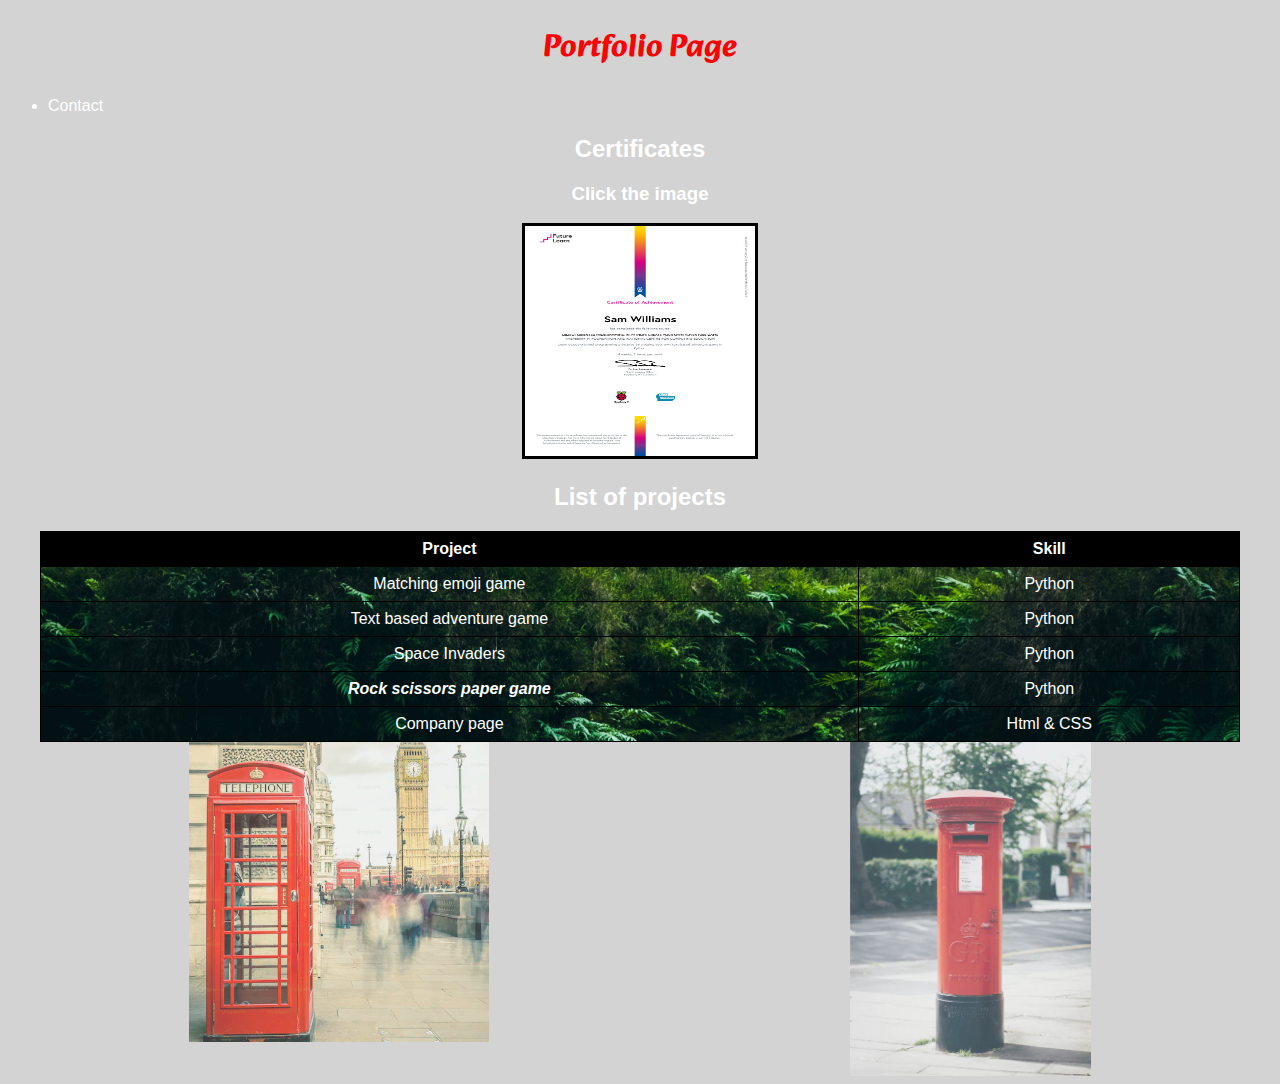
<file: index.html>
<!DOCTYPE html>
<html>
    <head>
        <title>Sams Portfolio</title>
        <link rel="stylesheet" href="style1.css">
        <meta name="viewport" content="width=device-width, initial-scale=1">
        <link rel="preconnect" href="https://fonts.googleapis.com">
        <link rel="preconnect" href="https://fonts.gstatic.com" crossorigin>
        <link href="https://fonts.googleapis.com/css2?family=Alkatra&family=Dancing+Script&family=Indie+Flower&family=Shantell+Sans:ital,wght@0,300;0,400;1,300&family=Smokum&display=swap" rel="stylesheet">        
    </head>
    
    
    
    <body id="mainbody">
        <h1 id="title">Portfolio Page</h1>
        <div id="navbar">
            <ul>
               
               <a href=#contactbox><li>Contact</li></a>
            </ul>
        </div>
        
        
        <div>
            <h2>Certificates</h2>
            <h3>Click the image</h3>
            
           <div id="certificates"> 
                <a id ="certlink2" href="certs.html">
                    <img id="certlink" src="images\object-oriented-principles_certificate_of_achievement_hu0nei7 (1).jpg">
                </a>
           </div> 
        </div>


        <div id="projects">
            <h2>List of projects</h2>
            
           <table>
                <tr>
                    <th>Project</th>
                    <th>Skill</th>
                </tr>
                <tr>
                    <td>Matching emoji game</td>
                    <td>Python</td>
                </tr>
                <tr>
                    <td>Text based adventure game</td>
                    <td>Python</td>
                </tr>
                <tr>
                    <td>Space Invaders</td>
                    <td>Python</td>
                </tr>
                <tr>
                    <td id="rockpaper"><a href="rockgame.html">Rock scissors paper game</a></td>
                    <td>Python</td>
                </tr>
                <tr>
                    <td>Company page</td>
                    <td>Html & CSS</td>
                </tr>
          </table>
        </div>

        
        

       



    </body>
    <footer>
        <div id="contactbox">
            <img id="phone" src="images\phone_logo.jpg">
            <img id="email" src="images\postbox.jpg">
        </div>

        <script>
            const phoneImage = document.getElementById("phone");
            const emailImage = document.getElementById("email");

            phoneImage.addEventListener("click", function() { 
                const imageWidth = phoneImage.offsetWidth;
                const imageHeight = phoneImage.offsetHeight;
                phoneImage.style.display = "none";
                const textDiv = document.createElement("div");
                textDiv.textContent = "Sam Williams";
                textDiv.style.display = "block";
                textDiv.style.width = imageWidth + "px";
                textDiv.style.height = imageHeight + "px";
                textDiv.setAttribute("id", "textDiv");
                phoneImage.parentNode.appendChild(textDiv);
           });

                emailImage.addEventListener("click", function() {
                const textDiv = document.getElementById("textDiv");
                if (textDiv) {
                    textDiv.parentNode.removeChild(textDiv);
                    phoneImage.style.display = "inline-block";
                }
            });
        </script>
       

        

    </footer>
</html>
</file>
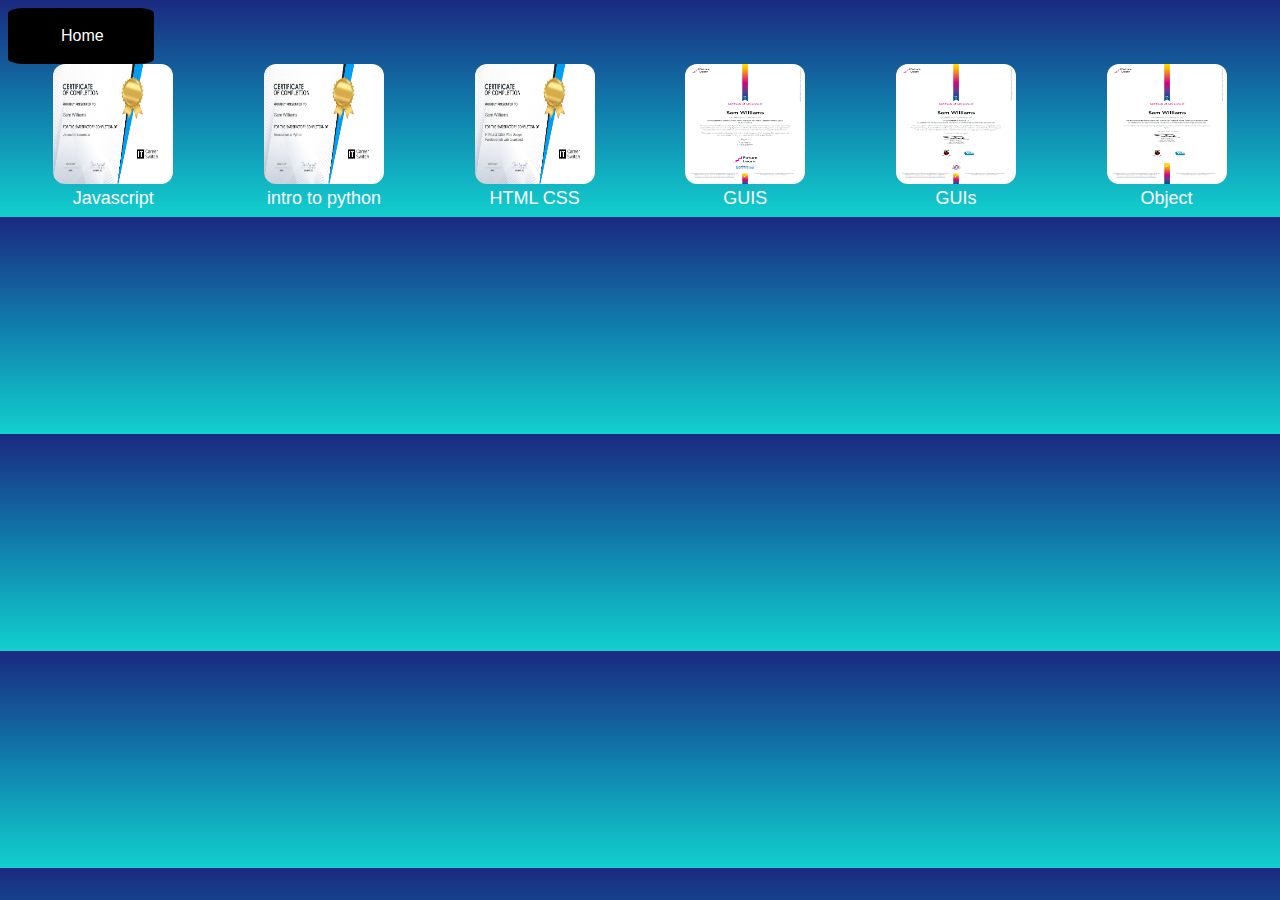
<file: certs.html>
<!DOCTYPE html>
<html>
    <head>
        <title>Certificates</title>
        <link rel="preconnect" href="https://fonts.googleapis.com">
        <link rel="preconnect" href="https://fonts.gstatic.com" crossorigin>
        <link href="https://fonts.googleapis.com/css2?family=Dancing+Script&family=Shantell+Sans:ital,wght@0,300;0,400;1,300&family=Smokum&display=swap" rel="stylesheet">
        <link href="style1.css" rel="stylesheet">
        <meta name="viewport" content="width=device-width, initial-scale=1">
    </head>
    
    <body id="body1">
        <nav class="navbar">
            <ul>
                <li><a class=nav-a href="index.html">Home</a></li>
            </ul>
        </nav>
        
        
        
        
        </div>
        <div id="images">
                
            <div>
                <a href="fullcerts.html#java">
                    <img title="javascript"src="images\javascript.jpg">
                </a>
                <figcaption>Javascript</figcaption>           
            </div>
            <div>
                <a href="fullcerts.html#python">
                    <img src="images\intro_python.jpg">
                </a>
                <figcaption>intro to python</figcaption> 
            </div>
            <div>
                <a href="fullcerts.html#htmlcss">
                    <img src="images\html_css.jpg">
                </a>
                
                <figcaption>HTML CSS</figcaption> 
            
            </div>
            <div>
                <a href="fullcerts.html#gui1">
                    <img src="images\graphics-user-interface-sc_certificate_of_achievement_67mzp4b.jpg">
                </a>
                <figcaption>GUIS</figcaption> 
            </div>
            <div>
                <a href="fullcerts.html#gui">
                    <img src="images\programming-with-guis_certificate_of_achievement_8i6xwij.jpg"> 
                </a>
                <figcaption>GUIs</figcaption> 
            
            </div>
            <div>
                <a href="fullcerts.html#object">
                    <img src="images\object-oriented-principles_certificate_of_achievement_hu0nei7 (1).jpg">

                </a>


                <figcaption>Object</figcaption> 
            </div>
             
            
            
        </div>
   
    </body>
    
</html>
</file>
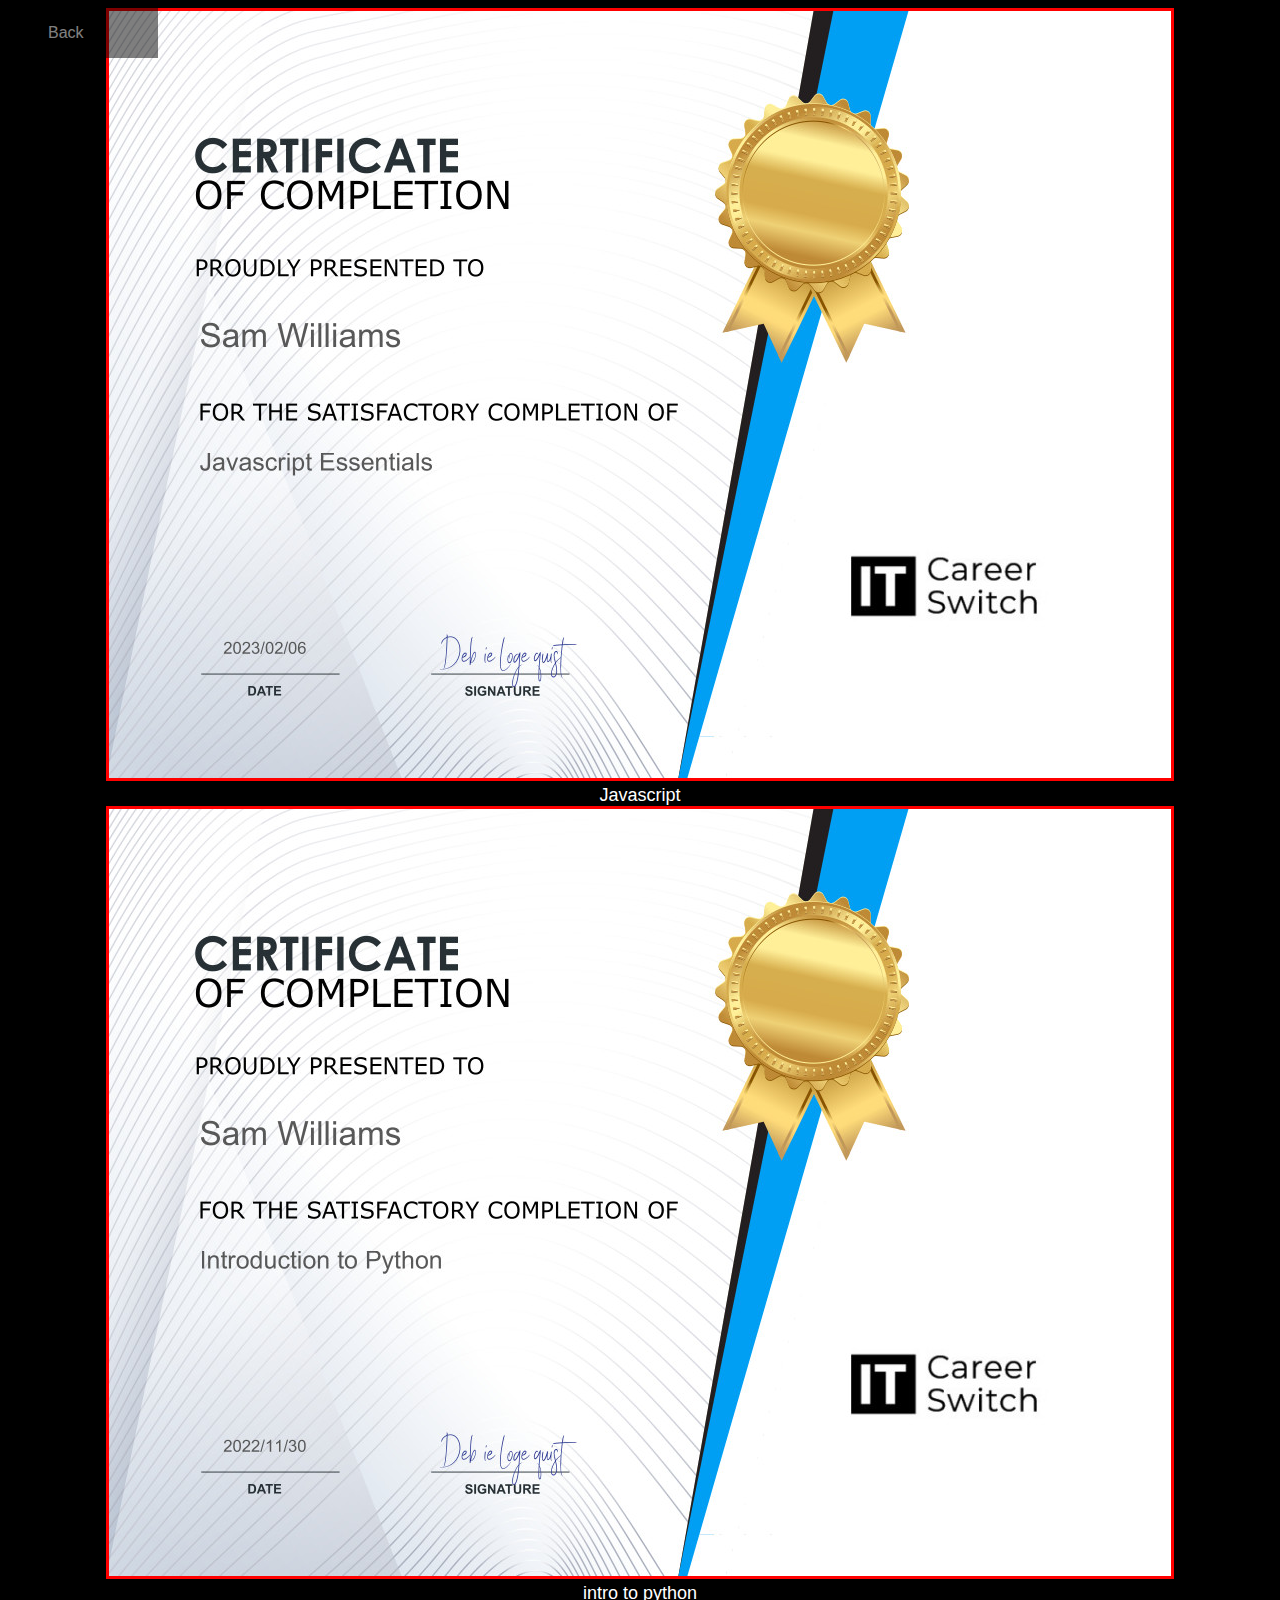
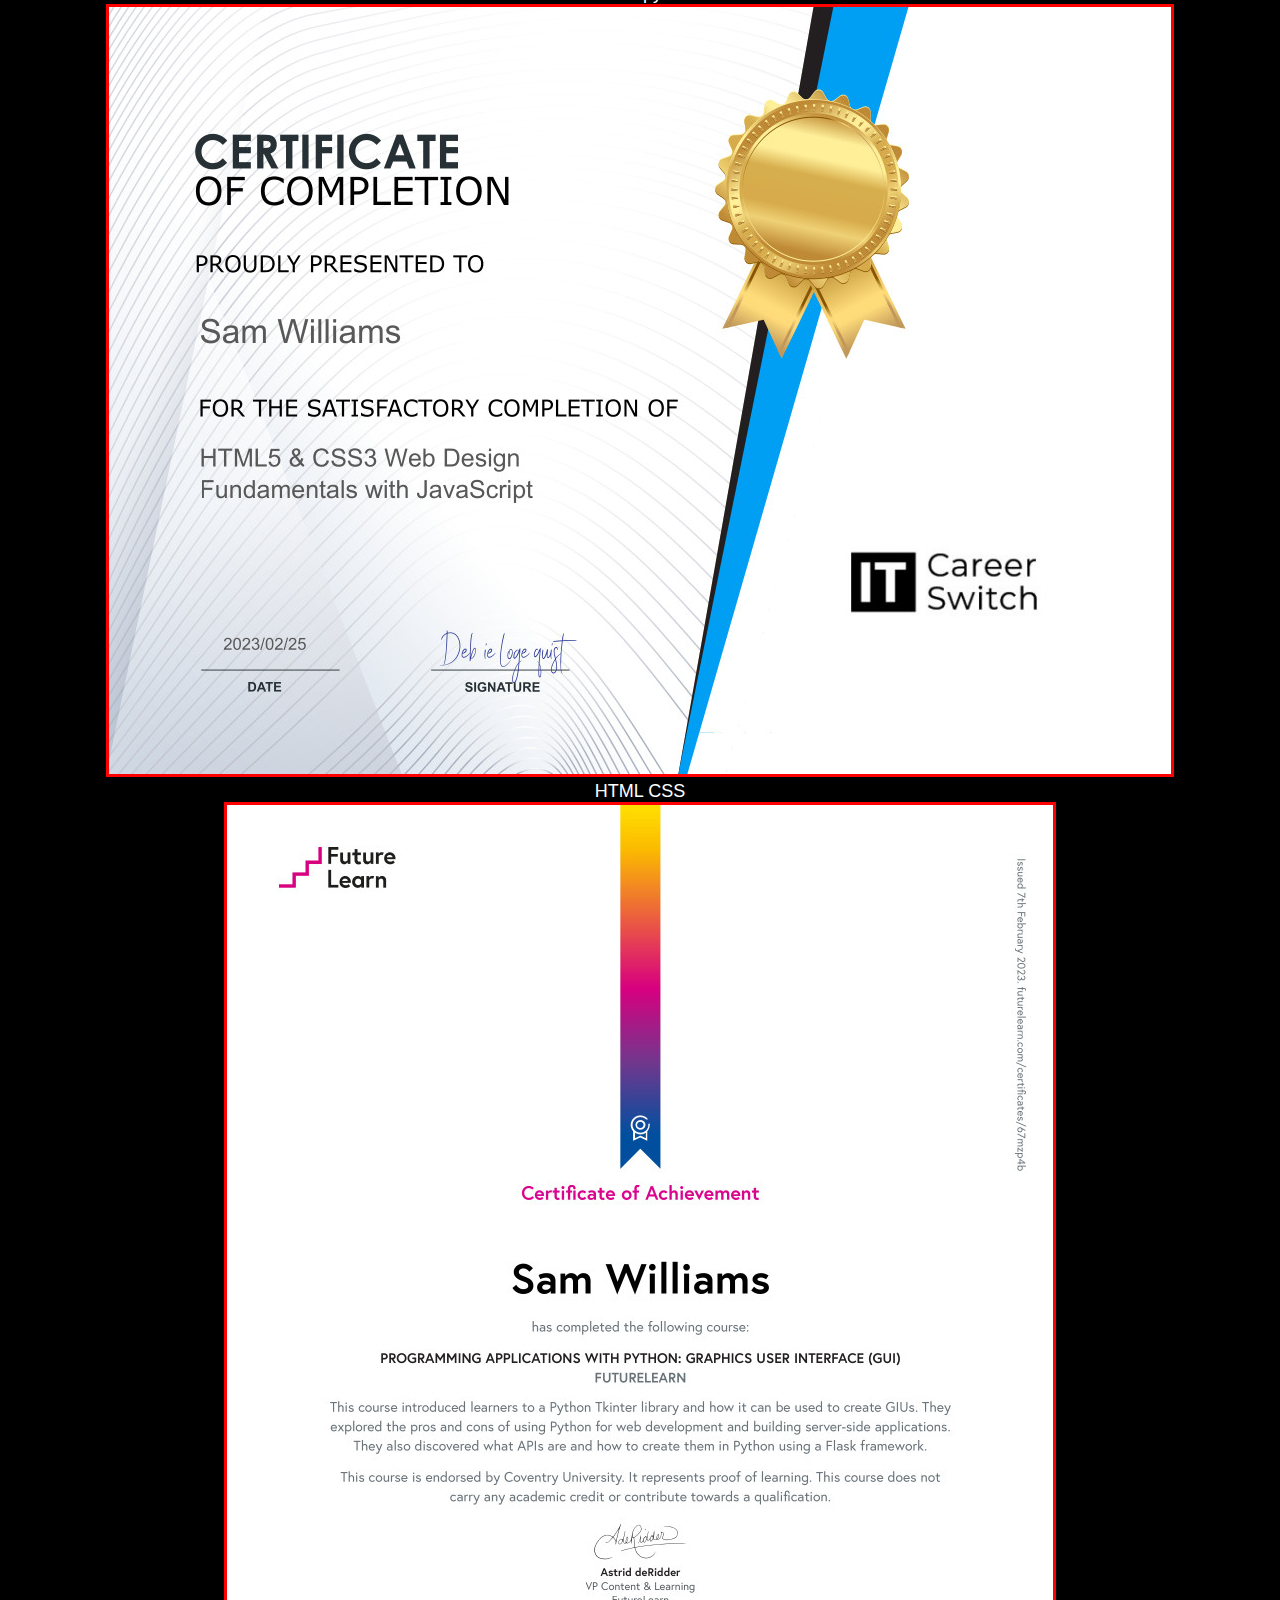
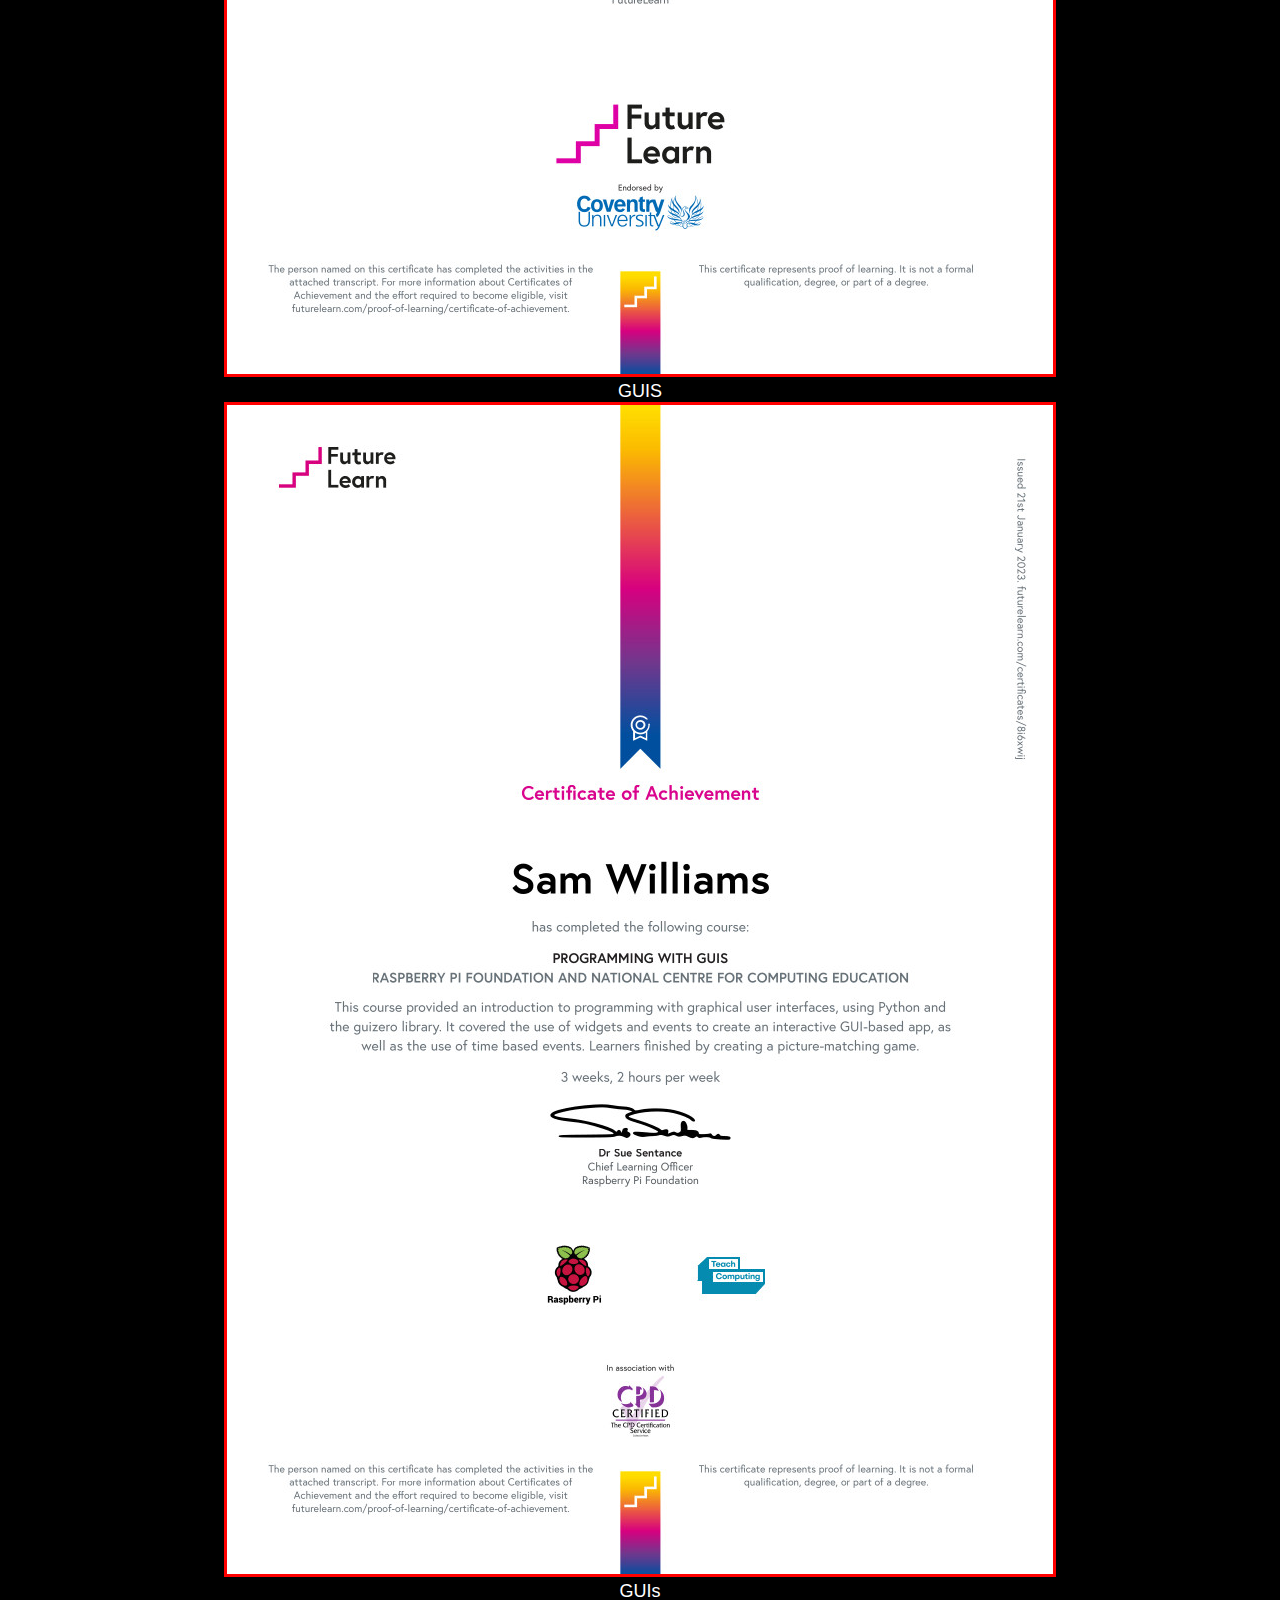
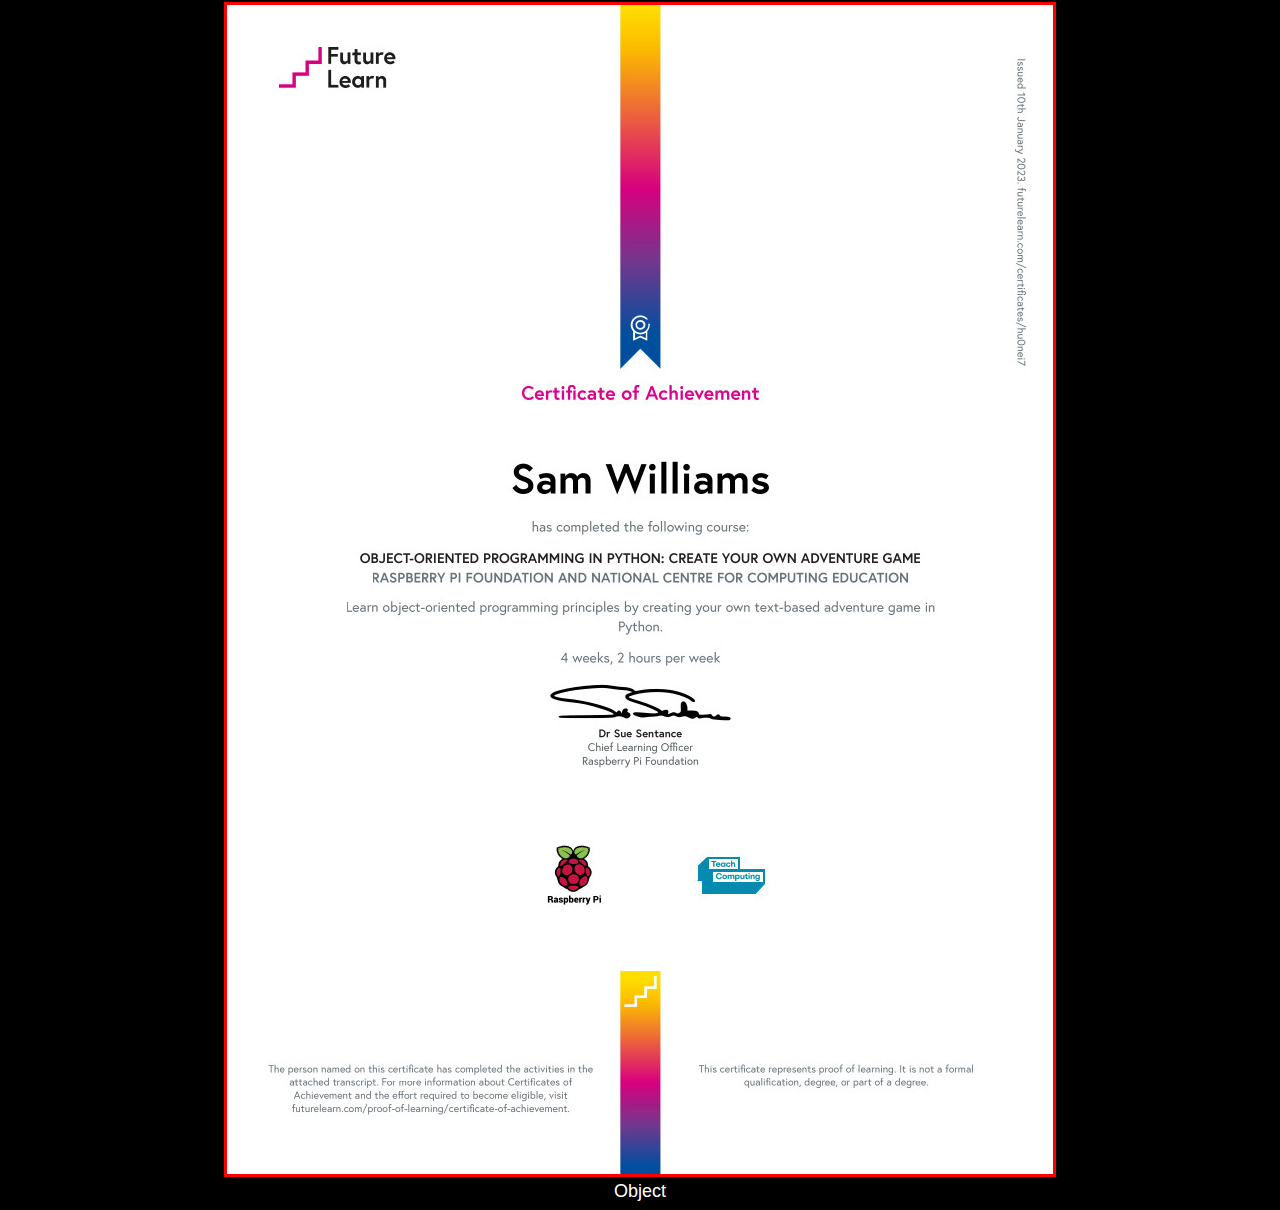
<file: fullcerts.html>
<!DOCTYPE html>
<html>
    <head>
        <title>Certificates</title>
        <link rel="preconnect" href="https://fonts.googleapis.com">
        <link rel="preconnect" href="https://fonts.gstatic.com" crossorigin>
        <link href="https://fonts.googleapis.com/css2?family=Dancing+Script&family=Shantell+Sans:ital,wght@0,300;0,400;1,300&family=Smokum&display=swap" rel="stylesheet">
        <link href="style1.css" rel="stylesheet">
        <meta name="viewport" content="width=device-width, initial-scale=1">
    </head>
    
    <body id="body2">
        
            <div id="navbar2"> 
                <ul>
                    <a class="nav-a" href="certs.html"></li>Back</a></li>
                
                </ul>
            </div>
        
        <div id="fullsize">
                
            <div id="java">
                <img title="javascript"src="images\javascript.jpg">
                <figcaption>Javascript</figcaption>           
            </div>
            <div id="python">
                <img src="images\intro_python.jpg">
                <figcaption>intro to python</figcaption> 
            </div>
            <div id="htmlcss">
                <img src="images\html_css.jpg">
                <figcaption>HTML CSS</figcaption> 
            
            </div>
            <div id="gui1">
                <img src="images\graphics-user-interface-sc_certificate_of_achievement_67mzp4b.jpg">
                <figcaption>GUIS</figcaption> 
            </div>
            <div id="gui">
                <img src="images\programming-with-guis_certificate_of_achievement_8i6xwij.jpg">
                <figcaption>GUIs</figcaption> 
            
            </div>
            <div id="object">
                <img src="images\object-oriented-principles_certificate_of_achievement_hu0nei7 (1).jpg">
                <figcaption>Object</figcaption>
            </div>
             
            
            
        </div>
   
    </body>
    
</html>
</file>
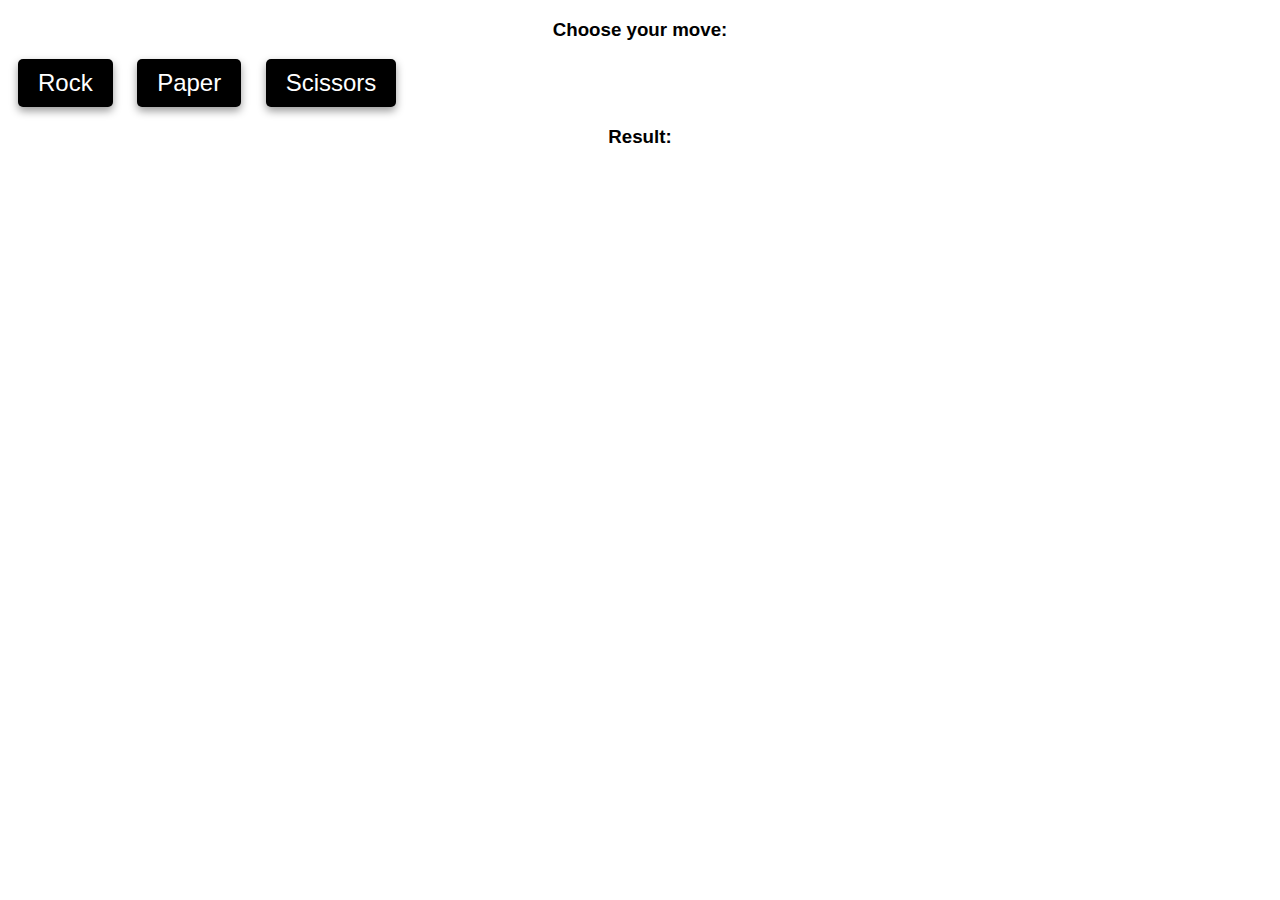
<file: rockgame.html>
<!DOCTYPE html>
<html lang="en">
  <head>
    <meta charset="UTF-8" />
    <meta name="viewport" content="width=device-width, initial-scale=1.0" />
    <title>Rock Paper Scissors</title>
    <link rel="stylesheet" href="style1.css" />
    <link href="https://fonts.googleapis.com/css2?family=Alkatra&family=Dancing+Script&family=Indie+Flower&family=Shantell+Sans:ital,wght@0,300;0,400;1,300&family=Smokum&display=swap" rel="stylesheet">
    <script src="https://ajax.googleapis.com/ajax/libs/jquery/3.6.0/jquery.min.js"></script>

  </head>
  <body>
    <div id="moves">
      <h3>Choose your move:</h3>
      <button id="rock-btn">Rock</button>
      <button id="paper-btn">Paper</button>
      <button id="scissors-btn">Scissors</button>
    </div>

    
    
    <div>
      <h3>Result:</h3>
      <p id="result"></p>
      <p><span id="computer-choice"></span></p>
    </div>
    
    <script src="game.js"></script>
  </body>
</html>
</file>
<file: style1.css>
body{
    font-family:Arial, Helvetica, sans-serif;
    height: 100%;
}
#computer-choice{
    font-weight: bold;
    font-size: 25px;
    
}
#mainbody{
    background-color: lightgrey;
    background-image: url("https://images.unsplash.com/photo-1488415032361-b7e238421f1b?ixlib=rb-4.0.3&ixid=MnwxMjA3fDB8MHxzZWFyY2h8Nnx8bm9ydGhlcm4lMjBsaWdodHN8ZW58MHx8MHx8&auto=format&fit=crop&w=500&q=60");
    background-repeat: no-repeat;
    background-size: cover;
    background-position: center;
    color: white;

}
.navbar{
    height:50px;
    width:140px;
    border: solid black;
    background-color: black;
    border-radius: 10%;
    
}

.navbar li{
    display: inline;
    padding: 10%
}

#certificates {
    display: flex;
    justify-content: center;
    align-items: center;
}

#certlink{
    width:230px;
    height:230px;
    border: solid black;   
}

a{
    color: white;
    text-decoration: none;
}

h1{
    color: red;
    text-align: center;
    font-family: alkatra;
}
h2{
    text-align: center;
}
h3{
    text-align: center;
}
#projects table{
    border: 0.1em solid black;
    border-collapse: collapse;
    width: 95%;
    margin-left: 2.5%;
    background-image:url(images/waterfall.jpg);
    background-size:cover;
    background-repeat: no-repeat;
    color: white;
   
    
}
#projects caption{
    border: 0.1em solid black;
    font-size: 1.5em;
    font-weight: bold;
}
#projects th, #projects td{
    border: 0.1em solid black;
    padding: 0.5em;
    text-align: center;
}
#projects th{
    background-color: black;
    color: white;
}

/*CERT page */

#body1{
    background: linear-gradient(to bottom, #1A2980, #107DAC 50%, #12D0CE);
    height:100%;
}
#images{

    display: flex;
    flex-wrap: wrap;
    justify-content: space-around;
    align-content: center;
    
    
}
  
#images img{
    
    width: 120px;
    height: 120px;
    
    border-radius: 10%;
}

/*Certificate full size style*/
#fullsize{
    display:flex;
    flex-flow: column;
    align-items: center;
    
}
#fullsize img{
    border: solid red ;
    max-width: 100%;
}
figcaption{
    font-family: helvetica;
    font-size: 18px;
    color: white;
}
#body2{
    background-color: black;
}
#navbar2{
    width: 150px;
    height: 50px;
    background-color: black;
    position: fixed;
    opacity: 0.5
}
.nav-a{
    color: white;
}
figcaption{
    text-align: center;
}
@media only screen and (max-width: 375px){
    
    

        #moves{
  
        display: flex;
        flex-wrap: wrap;
        justify-content: space-evenly;
        align-items: last baseline;
    }    


    #fullsize{
        display:flex;
        flex-flow: column;
        
        justify-content: center;
        align-items: center;
        
        
    }
    #phone{
        width:100%;
    }
    #email{
        width:100%;
    }
    

    

}

#contactbox{
    display: flex;
    justify-content: space-around;
    flex-wrap: wrap;
}
#phone{
    height: 4%;
    opacity: 0.7; 
}
#email{
    height: 334px;
    opacity: 0.7;
}
@media only screen and (min-width: 375px){
    #phone{
        width:300px;
    }

}
#text{
    display: none; 
}


.game {
    text-align: center;
  }
  
  .result {
    font-size: 36px;
    margin-bottom: 20px;
  }
  
  .choices {
    display: flex;
    justify-content: center;
  }
  
  button {
  font-size: 24px;
  padding: 10px 20px;
  margin: 0 10px;
  cursor: pointer;
  background-color: black;
  color: white;
  border: none;
  border-radius: 5px;
  box-shadow: 0 4px 8px rgba(0, 0, 0, 0.4);
  transition: transform 0.2s, box-shadow 0.2s;
  }
  
  button:hover {
  transform: translateY(-2px);
  box-shadow: 0 6px 12px rgba(0, 0, 0, 0.5);
  }
  
  button:active {
  transform: translateY(0);
  box-shadow: none;
  }
  #result{
  font-weight: bold;
  font-size: 35px;
  color: red;
  }
  
#rockpaper{
    font-style: italic;
    font-weight: bold;
    
}
#computer-choice{


}
</file>
